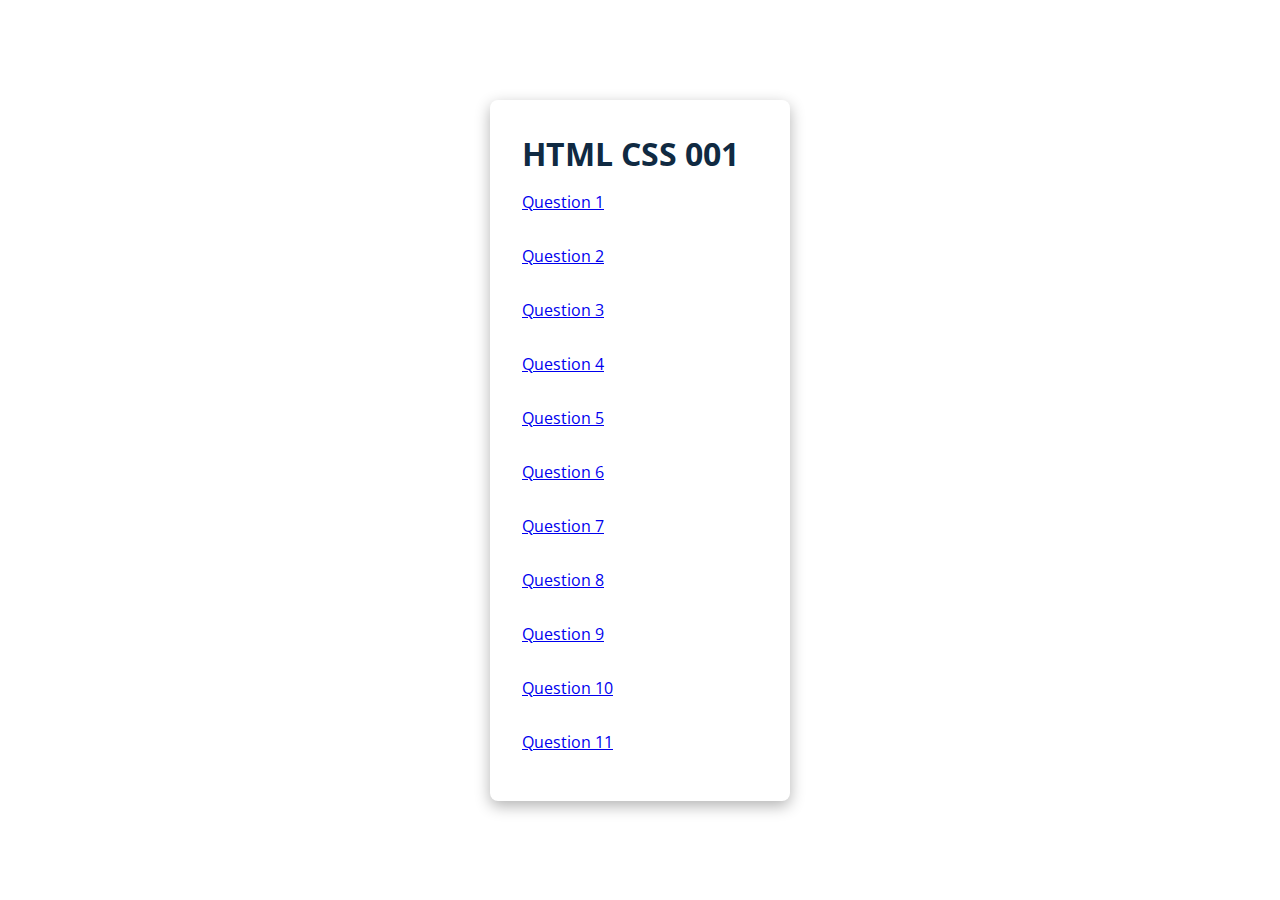
<file: Assignment 20.03.2022/index.html>
<!DOCTYPE html>
<html lang="en">
  <head>
    <meta charset="UTF-8" />
    <meta http-equiv="X-UA-Compatible" content="IE=edge" />
    <meta name="viewport" content="width=device-width, initial-scale=1.0" />
    <link rel="stylesheet" href="style.css" />
    <title>Guvi Contact Form</title>
  </head>
  <body>
    <div class="ques-container">
      <h1>HTML CSS 001</h1>
      <a href="Ques1.html">Question 1</a>
      <a href="Ques2.html">Question 2</a>
      <a href="Ques3.html">Question 3</a>
      <a href="Ques4.html">Question 4</a>
      <a href="Ques5.html">Question 5</a>
      <a href="Ques6.html">Question 6</a>
      <a href="Ques7.html">Question 7</a>
      <a href="Ques8.html">Question 8</a>
      <a href="Ques9.html">Question 9</a>
      <a href="Ques10.html">Question 10</a>
      <a href="Ques11.html">Question 11</a>
    </div>
  </body>
</html>
</file>
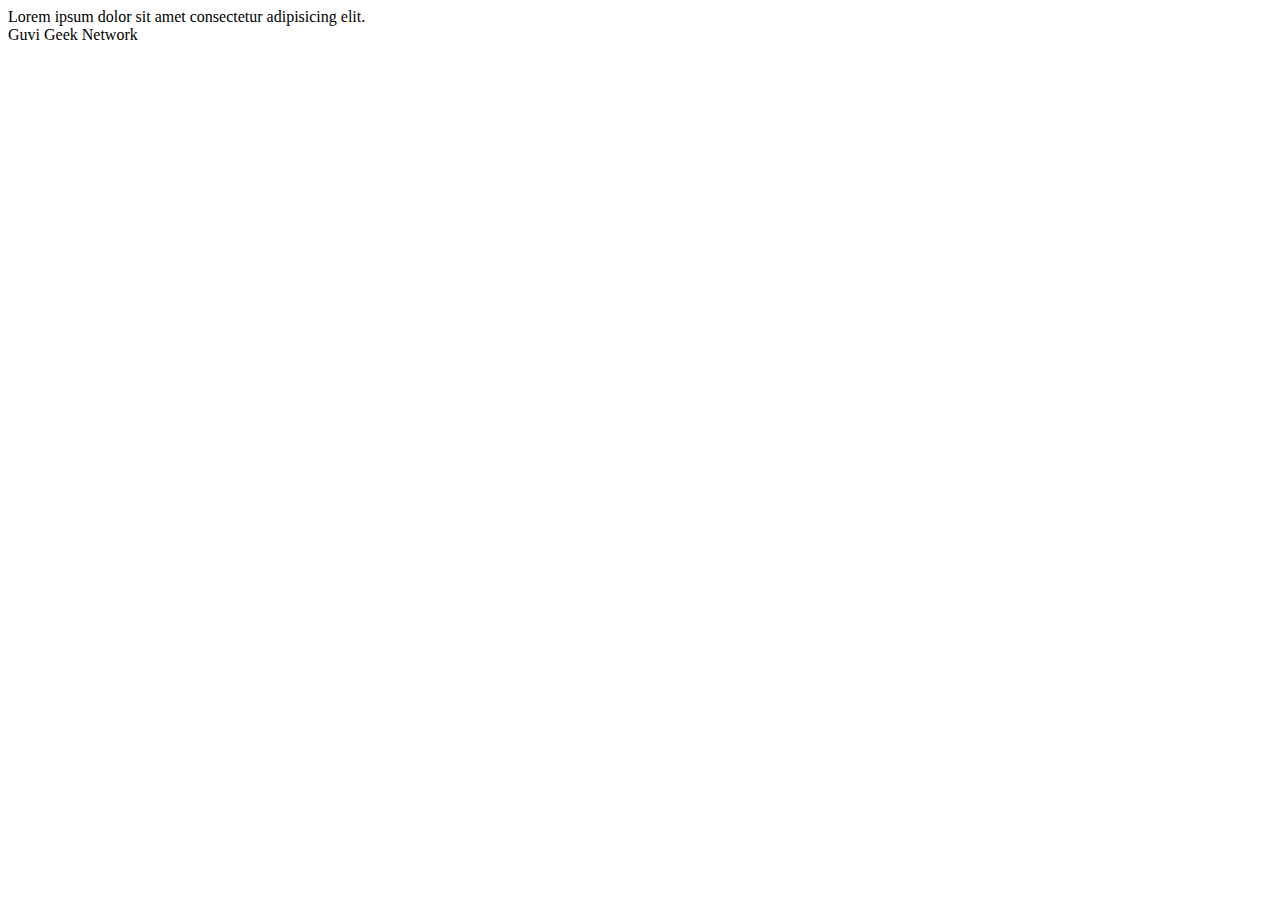
<file: Assignment 20.03.2022/Ques1.html>
<html lang="en">
  <head>
    <title>Document guvi</title>
  </head>
  <body>
    <div>
      Lorem ipsum dolor sit amet consectetur adipisicing elit.
      <div>
        <div>Guvi Geek Network</div>
      </div>
    </div>
  </body>
</html>
</file>
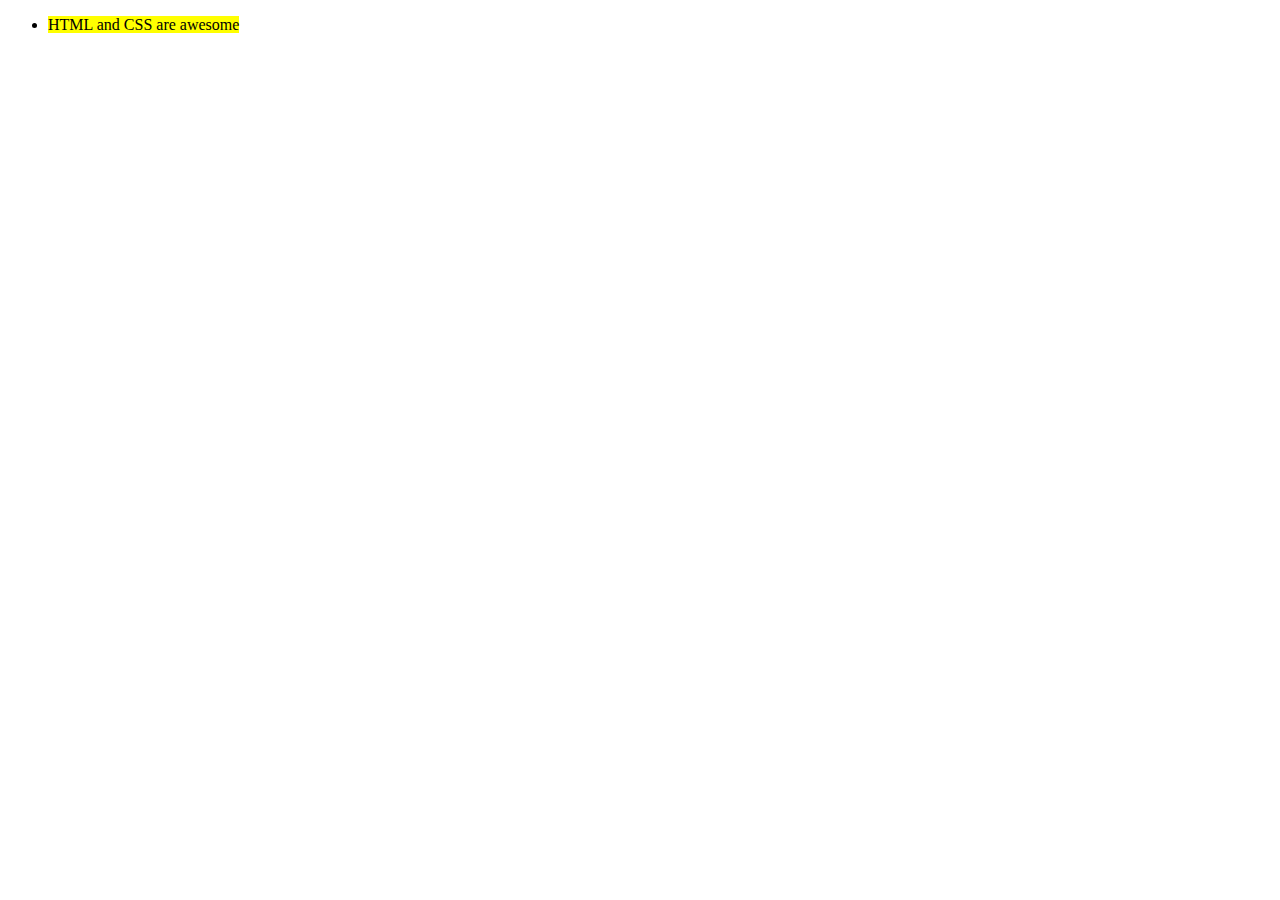
<file: Assignment 20.03.2022/Ques10.html>
<!DOCTYPE html>
<html lang="en">
  <head>
    <meta charset="UTF-8" />
    <meta http-equiv="X-UA-Compatible" content="IE=edge" />
    <meta name="viewport" content="width=device-width, initial-scale=1.0" />
    <title>HTML CSS 001 Highlight text without css</title>
  </head>
  <body>
    <ul>
      <li><mark>HTML and CSS are awesome</mark></li>
    </ul>
  </body>
</html>
</file>
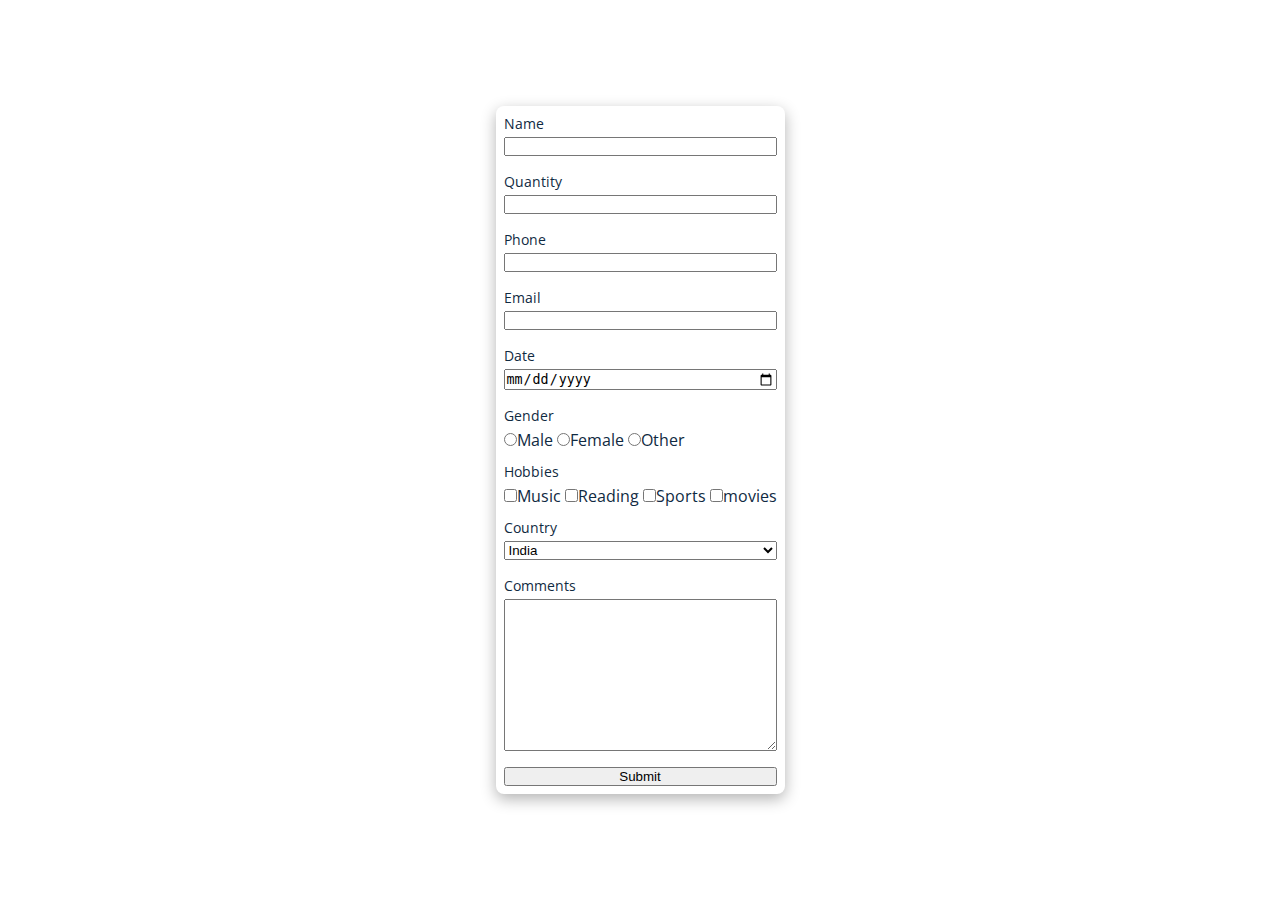
<file: Assignment 20.03.2022/Ques11.html>
<!DOCTYPE html>
<html lang="en">
  <head>
    <meta charset="UTF-8" />
    <meta http-equiv="X-UA-Compatible" content="IE=edge" />
    <meta name="viewport" content="width=device-width, initial-scale=1.0" />
    <link rel="stylesheet" href="form.css" />
    <title>HTML CSS 001 input default value</title>
  </head>
  <body>
    <div class="container">
      <form action="#">
        <!-- default value by using value attribue -->
        <label for="name">Name</label>
        <input type="text" name="name" id="name" />
        <label for="quantity">Quantity</label>
        <input type="number" name="quantity" id="quantity" />
        <label for="phone">Phone</label>
        <input type="tel" name="phone" id="phone" />
        <label for="email">Email</label>
        <input type="email" name="email" id="email" />
        <label for="date">Date</label>
        <input type="date" name="date" id="date" />
        <!-- default value using checked attribute -->
        <label for="gender">Gender</label>
        <div>
          <input type="radio" name="gender" id="male" value="male" />Male
          <input type="radio" name="gender" id="female" value="female" />Female
          <input type="radio" name="gender" id="other" value="other" />Other
        </div>
        <!-- default value using checked attribute -->
        <label for="hobby">Hobbies</label>
        <div>
          <input type="checkbox" name="hobby" id="music" value="music" />Music
          <input
            type="checkbox"
            name="hobby"
            id="reading"
            value="reading"
          />Reading
          <input
            type="checkbox"
            name="hobby"
            id="sports"
            value="sports"
          />Sports
          <input
            type="checkbox"
            name="hobby"
            id="movies"
            value="movies"
          />movies
        </div>
        <!-- default value using the selected attribute -->
        <label for="country">Country</label>
        <select name="country" id="country">
          <option value="India">India</option>
          <option value="Pakistan">Pakistan</option>
          <option value="Nepal">Nepal</option>
          <option value="Bhutan">Bhutan</option>
          <option value="Srilanka">Srilanka</option>
        </select>
        <!-- default value using text in between the tags -->
        <label for="comments">Comments</label>
        <textarea name="comment" id="comment" cols="30" rows="10"></textarea>
        <button type="submit">Submit</button>
      </form>
    </div>
  </body>
</html>
</file>
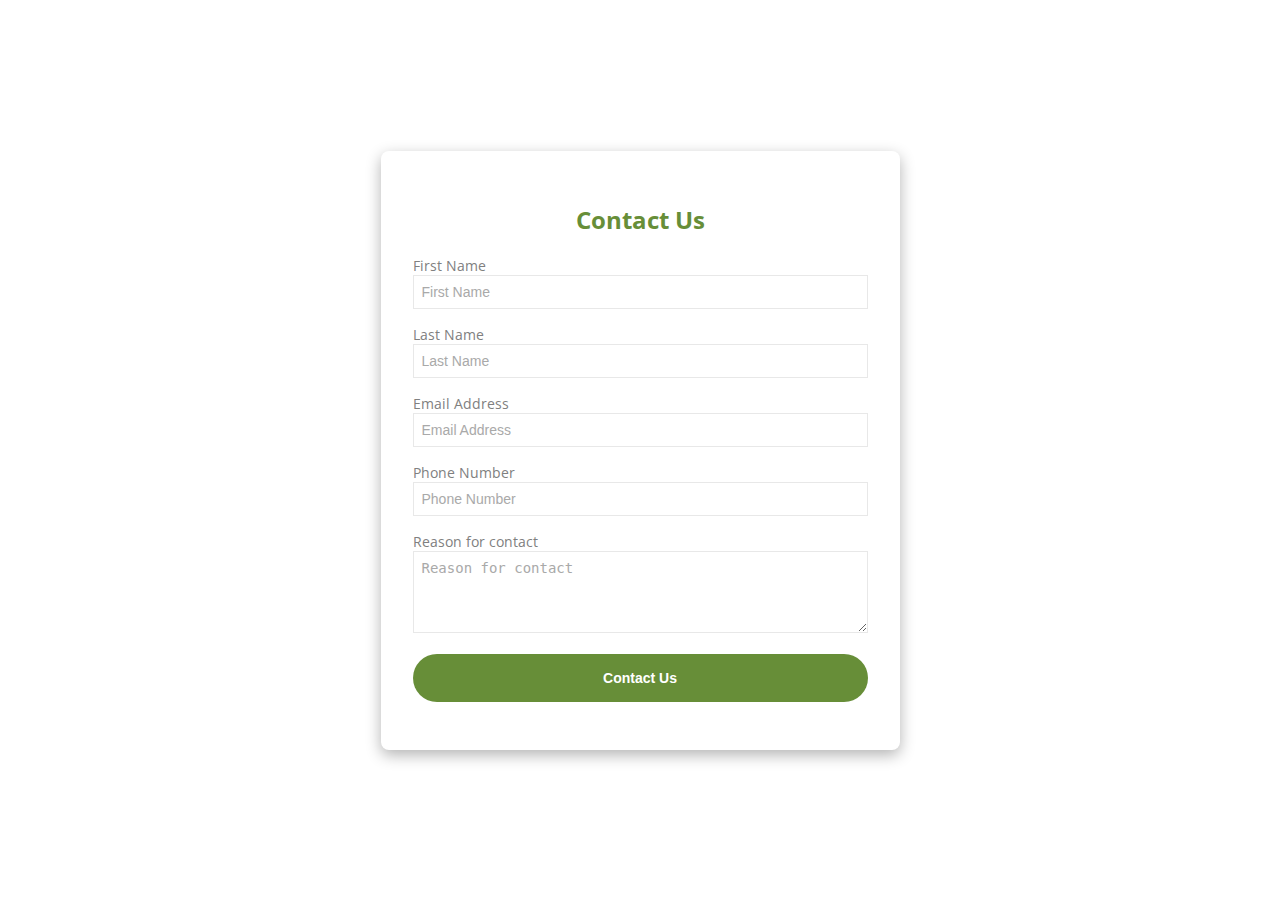
<file: Assignment 20.03.2022/Ques3.html>
<!DOCTYPE html>
<html lang="en">
  <head>
    <meta charset="UTF-8" />
    <meta http-equiv="X-UA-Compatible" content="IE=edge" />
    <meta name="viewport" content="width=device-width, initial-scale=1.0" />
    <link rel="stylesheet" href="style.css" />
    <title>Guvi Contact Form</title>
  </head>
  <body>
    <div class="form-container">
      <div class="logo">Contact Us</div>
      <form action="#" method="post">
        <div class="form-group">
          <label for="fname">First Name</label>
          <input
            type="text"
            name="fname"
            id="fname"
            placeholder="First Name"
            required
          />
        </div>
        <div class="form-group">
          <label for="lname">Last Name</label>
          <input
            type="text"
            name="lname"
            id="lname"
            placeholder="Last Name"
            required
          />
        </div>
        <div class="form-group">
          <label for="email">Email Address</label>
          <input
            type="email"
            name="email"
            id="email"
            placeholder="Email Address"
            required
          />
        </div>
        <div class="form-group">
          <label for="phone">Phone Number</label>
          <input
            type="tel"
            name="phone"
            id="phone"
            placeholder="Phone Number"
            required
          />
        </div>
        <div class="form-group">
          <label for="comment">Reason for contact</label>
          <textarea
            name="comment"
            id="comment"
            placeholder="Reason for contact"
            rows="4"
            cols="50"
          ></textarea>
        </div>
        <div class="form-group">
          <button type="submit" class="submit-btn">Contact Us</button>
        </div>
      </form>
    </div>
  </body>
</html>
</file>
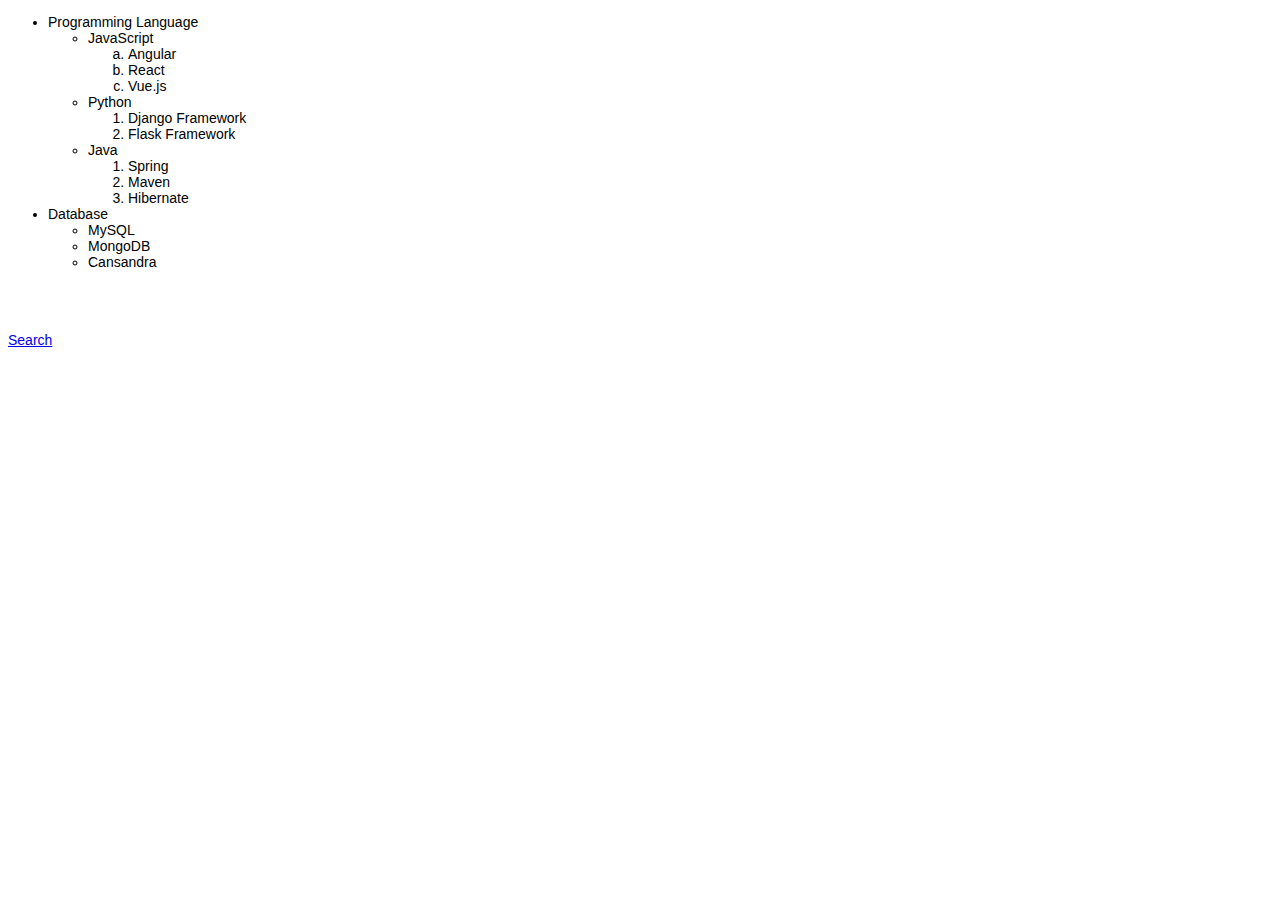
<file: Assignment 20.03.2022/Ques4.html>
<!DOCTYPE html>
<html lang="en">
<head>
   <meta charset="UTF-8">
   <meta http-equiv="X-UA-Compatible" content="IE=edge">
   <meta name="viewport" content="width=device-width, initial-scale=1.0">
  <style>
     body{
        font-family: "Helvetica", sans-serif;
        font-size:0.875rem;
     }
  </style>
   <title>HTML CSS 001 Question 4</title>
</head>
<body>
   <ul>
      <li>Programming Language</li>
      <ul>
         <li>JavaScript</li>
         <ol type="a">
            <li>Angular</li>
            <li>React</li>
            <li>Vue.js</li>
         </ol>
         <li>Python</li>
         <ol>
            <li>Django Framework</li>
            <li>Flask Framework</li>
         </ol>
         <li>Java</li>
         <ol>
            <li>Spring</li>
            <li>Maven</li>
            <li>Hibernate</li>
         </ol>
      </ul>
      <li>Database</li>
      <ul>
         <li>MySQL</li>
         <li>MongoDB</li>
         <li>Cansandra</li>
      </ul>
   </ul>

   <br>
   <br>
   <br>

   <a href="http://google.com" target="_blank">Search</a>
</body>
</html>
</file>
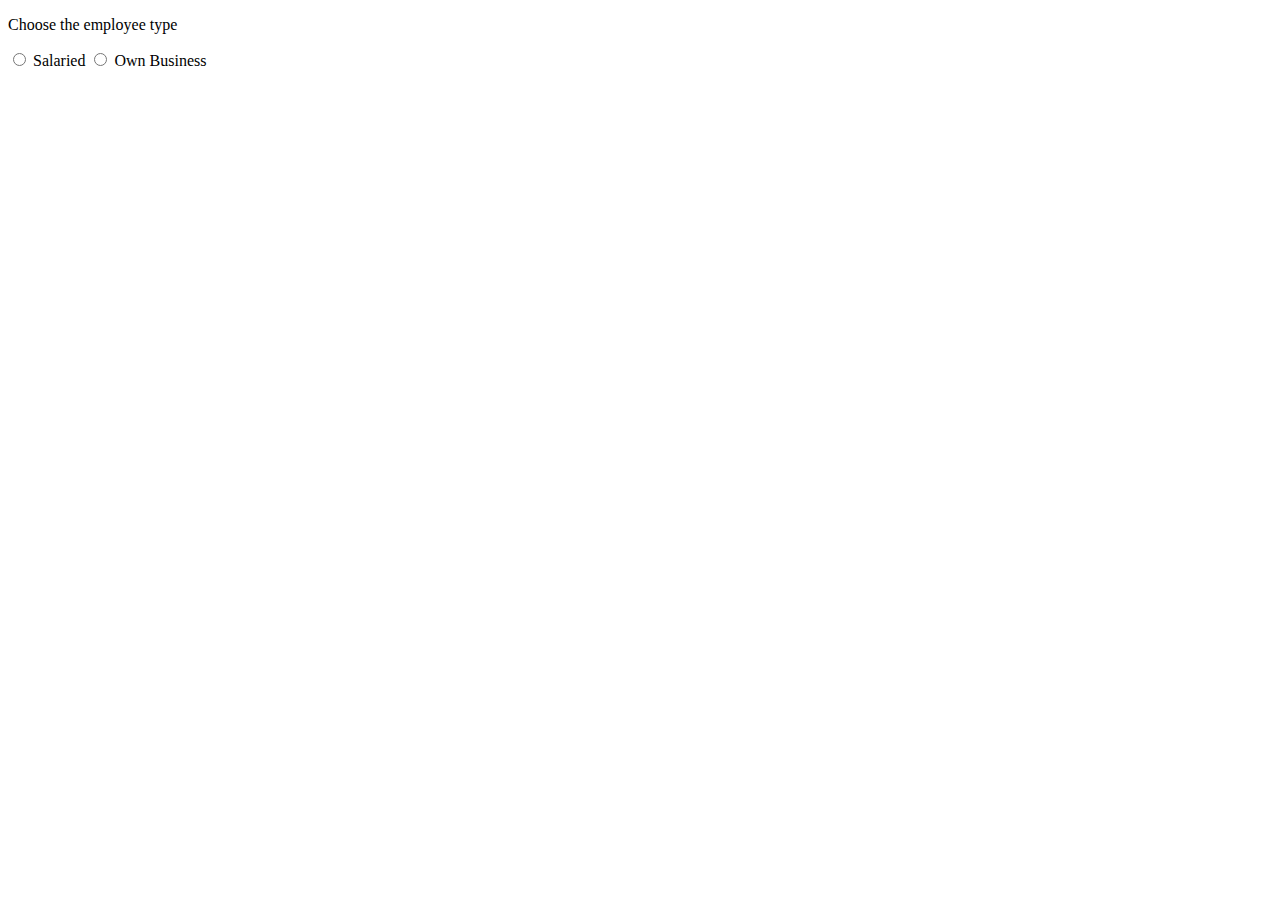
<file: Assignment 20.03.2022/Ques6.html>
<!DOCTYPE html>
<html lang="en">
  <head>
    <meta charset="UTF-8" />
    <meta http-equiv="X-UA-Compatible" content="IE=edge" />
    <meta name="viewport" content="width=device-width, initial-scale=1.0" />
    <title>HTML CSS 001 Radio Button</title>
  </head>
  <body>
    <form action="#" method="post">
      <div>
        <p>Choose the employee type</p>
        <input
          type="radio"
          name="employeeType"
          id="salaried"
          value="salaried"
        />
        <label for="salaried">Salaried</label>
        <input
          type="radio"
          name="employeeType"
          id="own-business"
          value="own-business"
        />
        <label for="own-business">Own Business</label>
      </div>
    </form>
  </body>
</html>
</file>
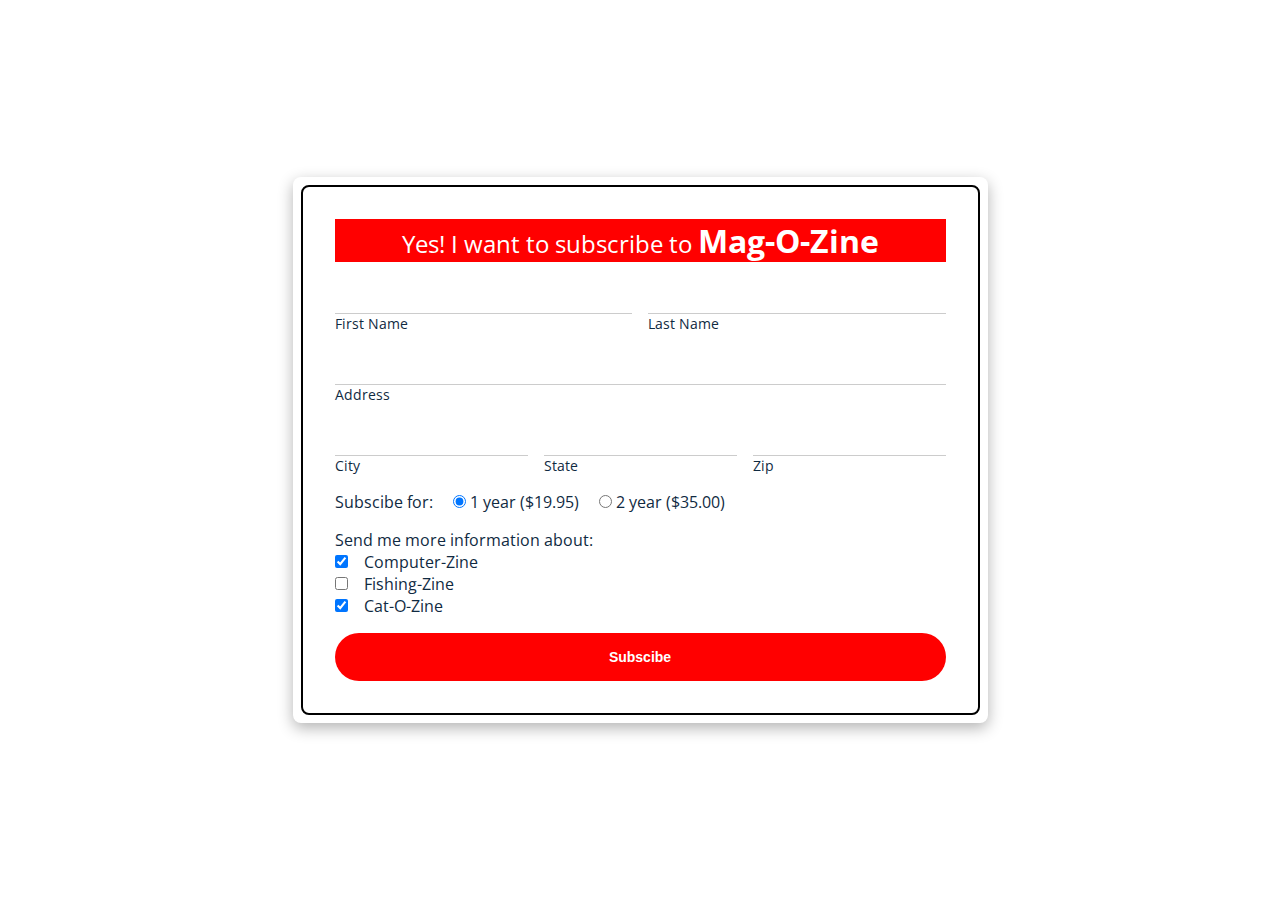
<file: Assignment 20.03.2022/Ques7.html>
<!DOCTYPE html>
<html lang="en">
  <head>
    <meta charset="UTF-8" />
    <meta http-equiv="X-UA-Compatible" content="IE=edge" />
    <meta name="viewport" content="width=device-width, initial-scale=1.0" />
    <link rel="stylesheet" href="magozine.css" />
    <title>MagOZine Subsription</title>
  </head>
  <body>
    <div class="container">
      <div class="form-container">
        <form action="#" method="post">
          <div class="form-heading">
            Yes! I want to subscribe to <span>Mag-O-Zine</span>
          </div>
          <div class="name">
            <div class="form-group">
              <input type="text" name="fname" id="fname" required />
              <label for="fname">First Name</label>
            </div>
            <div class="form-group">
              <input type="text" name="lname" id="lname" required />
              <label for="lname">Last Name</label>
            </div>
          </div>
          <div class="form-group">
            <input type="text" name="address" id="address" required />
            <label for="address">Address</label>
          </div>
          <div class="address-group">
            <div class="form-group">
              <input type="text" name="city" id="city" required />
              <label for="city">City</label>
            </div>
            <div class="form-group">
              <input type="text" name="state" id="state" required />
              <label for="state">State</label>
            </div>
            <div class="form-group">
              <input type="text" name="zip" id="zip" required />
              <label for="zip">Zip</label>
            </div>
          </div>
          <div class="radio-group">
            Subscibe for:
            <input
              type="radio"
              name="period"
              id="1-year"
              value="1-year"
              checked
            />
            1 year ($19.95)
            <input type="radio" name="period" id="2-year" value="2-year" /> 2
            year ($35.00)
          </div>
          <div class="check-group">
            Send me more information about:
            <div>
              <input
                type="checkbox"
                name="informaton"
                id="Computer-Zine"
                value="Computer-Zine"
                checked
              />Computer-Zine
            </div>
            <div>
              <input
                type="checkbox"
                name="informaton"
                id="Fishin-Zine"
                value="Fishing-Zine"
              />Fishing-Zine
            </div>
            <div>
              <input
                type="checkbox"
                name="informaton"
                id="Cat-O-Zine"
                value="Cat-O-Zine"
                checked
              />Cat-O-Zine
            </div>
          </div>
          <button type="submit" class="submit-btn">Subscibe</button>
        </form>
      </div>
    </div>
  </body>
</html>
</file>
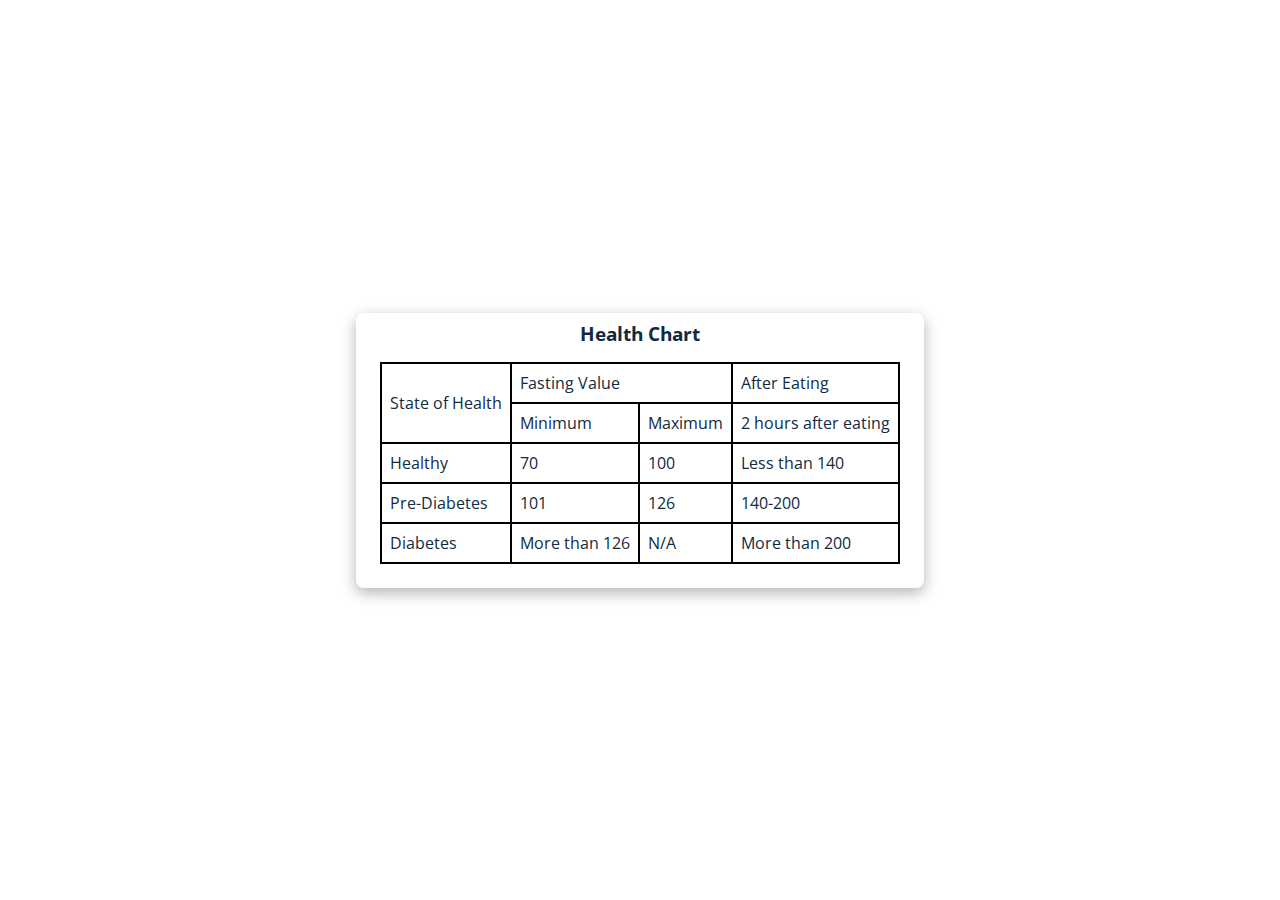
<file: Assignment 20.03.2022/Ques8.html>
<!DOCTYPE html>
<html lang="en">
  <head>
    <meta charset="UTF-8" />
    <meta http-equiv="X-UA-Compatible" content="IE=edge" />
    <meta name="viewport" content="width=device-width, initial-scale=1.0" />
    <link rel="stylesheet" href="table.css">
    <title>HTML CSS 001 Table</title>
  </head>
  <body>
    <div class="container">
      <h3>Health Chart</h3>
      <table cellspacing="0">
        <tr>
          <td rowspan="2">State of Health</td>
          <td colspan="2">Fasting Value</td>
          <td>After Eating</td>
        </tr>
        <tr>
          <td>Minimum</td>
          <td>Maximum</td>
          <td>2 hours after eating</td>
        </tr>
        <tr>
          <td>Healthy</td>
          <td>70</td>
          <td>100</td>
          <td>Less than 140</td>
        </tr>
        <tr>
          <td>Pre-Diabetes</td>
          <td>101</td>
          <td>126</td>
          <td>140-200</td>
        </tr>
        <tr>
          <td>Diabetes</td>
          <td>More than 126</td>
          <td>N/A</td>
          <td>More than 200</td>
        </tr>
      </table>
    </div>
  </body>
</html>
</file>
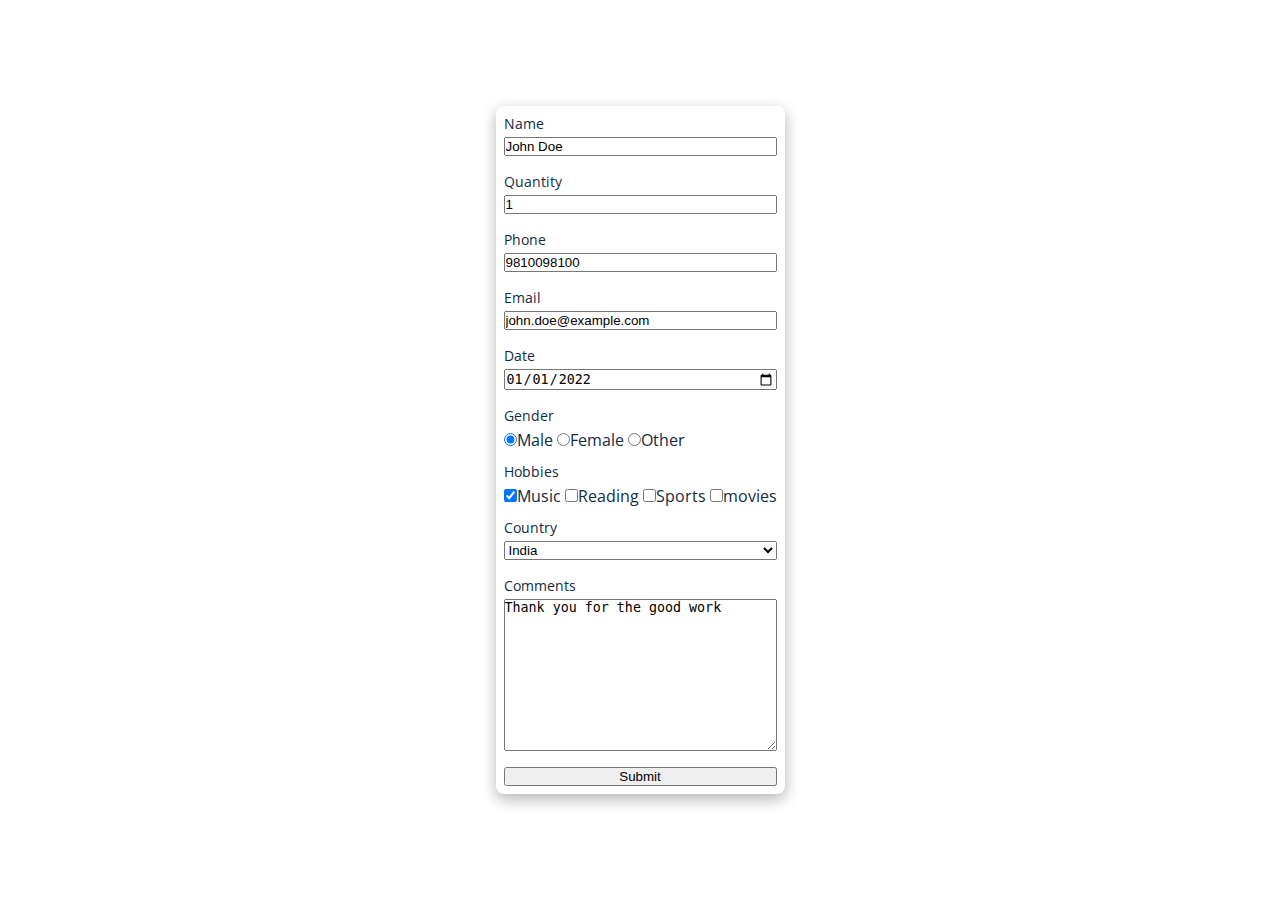
<file: Assignment 20.03.2022/Ques9.html>
<!DOCTYPE html>
<html lang="en">
  <head>
    <meta charset="UTF-8" />
    <meta http-equiv="X-UA-Compatible" content="IE=edge" />
    <meta name="viewport" content="width=device-width, initial-scale=1.0" />
    <link rel="stylesheet" href="form.css" />
    <title>HTML CSS 001 input default value</title>
  </head>
  <body>
    <div class="container">
      <form action="#">
        <!-- default value by using value attribue -->
        <label for="name">Name</label>
        <input type="text" name="name" id="name" value="John Doe" />
        <label for="quantity">Quantity</label>
        <input type="number" name="quantity" id="quantity" value="1" />
        <label for="phone">Phone</label>
        <input type="tel" name="phone" id="phone" value="9810098100" />
        <label for="email">Email</label>
        <input
          type="email"
          name="email"
          id="email"
          value="john.doe@example.com"
        />
        <label for="date">Date</label>
        <input type="date" name="date" id="date" value="2022-01-01" />
        <!-- default value using checked attribute -->
        <label for="gender">Gender</label>
        <div>
          <input
            type="radio"
            name="gender"
            id="male"
            value="male"
            checked
          />Male
          <input type="radio" name="gender" id="female" value="female" />Female
          <input type="radio" name="gender" id="other" value="other" />Other
        </div>
        <!-- default value using checked attribute -->
        <label for="hobby">Hobbies</label>
        <div>
          <input
            type="checkbox"
            name="hobby"
            id="music"
            value="music"
            checked
          />Music
          <input
            type="checkbox"
            name="hobby"
            id="reading"
            value="reading"
          />Reading
          <input
            type="checkbox"
            name="hobby"
            id="sports"
            value="sports"
          />Sports
          <input
            type="checkbox"
            name="hobby"
            id="movies"
            value="movies"
          />movies
        </div>
        <!-- default value using the selected attribute -->
        <label for="country">Country</label>
        <select name="country" id="country">
          <option value="India" selected>India</option>
          <option value="Pakistan">Pakistan</option>
          <option value="Nepal">Nepal</option>
          <option value="Bhutan">Bhutan</option>
          <option value="Srilanka">Srilanka</option>
        </select>
        <!-- default value using text in between the tags -->
        <label for="comments">Comments</label>
        <textarea name="comment" id="comment" cols="30" rows="10">
Thank you for the good work</textarea
        >
        <button type="submit">Submit</button>
      </form>
    </div>
  </body>
</html>
</file>
<file: Assignment 20.03.2022/style.css>
@import url('https://fonts.googleapis.com/css2?family=Open+Sans:ital,wght@0,300;0,400;0,500;0,600;0,700;0,800;1,300;1,400;1,500;1,600;1,700;1,800&family=Poppins:ital,wght@0,100;0,200;0,300;0,400;0,500;0,600;0,700;0,800;0,900;1,100;1,200;1,300;1,400;1,500;1,600;1,700;1,800;1,900&display=swap');

* {
  margin: 0;
  padding: 0;
  box-sizing: border-box;
}

body {
  font-family: 'Open Sans', sans-serif;
  background: #fff;
  color: #102a42;
  display: flex;  
  justify-content: center;
  align-items: center;
  min-height: 100vh;
}

.ques-container{
  background: #fff;
  box-shadow: 0 5px 15px rgba(0, 0, 0, 0.3);
  padding: 2rem;
  border-radius:8px;
  display: flex;
  flex-direction: column;
  width: 300px;
}

.ques-container a{
  margin: 1rem 0;
}


.form-container {
  background: #fff;
  box-shadow: 0 5px 15px rgba(0, 0, 0, 0.3);
  padding: 2rem;
  border-radius:8px;
}

.logo {
  font-size: 1.5rem;
  color: #678e38;
  font-weight: bold;
  text-align: center;
  padding: 0.25rem;
  margin: 1rem 0;
}



.form-group {
  margin: 1rem 0;
}

.form-group label {
  display: block;
  font-size: 0.875rem;
  color: #808080;
}

.form-group input,
.form-group textarea {
  outline: none;
  border: 1px solid #e8e8e8;
  padding: 0.5rem;
  font-family: 'Open sans' sans-serif;
  color: #a9a9a9;
  width: 100%;
  font-size: 0.875rem;
}

.form-group input::placeholder,
.form-group textarea::placeholder {
  color: #a9a9a9;
  font-family: 'Open sans' sans-serif;
  font-size: 0.875rem;
}

.submit-btn {
  width: 100%;
  height: 48px;
  background: #678e38;
  color: #fff;
  border: none;
  border-radius: 24px;
  font-size:0.875rem;
  font-weight:bold;
}

.radio-group{
   display:flex
}
</file>
<file: Assignment 20.03.2022/form.css>
@import url('https://fonts.googleapis.com/css2?family=Open+Sans:ital,wght@0,300;0,400;0,500;0,600;0,700;0,800;1,300;1,400;1,500;1,600;1,700;1,800&family=Poppins:ital,wght@0,100;0,200;0,300;0,400;0,500;0,600;0,700;0,800;0,900;1,100;1,200;1,300;1,400;1,500;1,600;1,700;1,800;1,900&display=swap');

* {
  margin: 0;
  padding: 0;
  box-sizing: border-box;
}

body {
  font-family: 'Open Sans', sans-serif;
  background: #fff;
  color: #102a42;
  display: flex;
  justify-content: center;
  align-items: center;
  min-height: 100vh;
}

.container {
  padding: 0.5rem;
  border-radius: 8px;
  background: #fff;
  box-shadow: 0 5px 15px rgba(0, 0, 0, 0.3);
}

form{
   display: flex;
   flex-direction: column;
}

label{
   font-size:0.875rem;
   margin-bottom:0.25rem;
}

input, select, textarea{
   margin-bottom:1rem;
}
</file>
<file: Assignment 20.03.2022/magozine.css>
@import url('https://fonts.googleapis.com/css2?family=Open+Sans:ital,wght@0,300;0,400;0,500;0,600;0,700;0,800;1,300;1,400;1,500;1,600;1,700;1,800&family=Poppins:ital,wght@0,100;0,200;0,300;0,400;0,500;0,600;0,700;0,800;0,900;1,100;1,200;1,300;1,400;1,500;1,600;1,700;1,800;1,900&display=swap');

* {
  margin: 0;
  padding: 0;
  box-sizing: border-box;
}

body {
  font-family: 'Open Sans', sans-serif;
  background: #fff;
  color: #102a42;
  display: flex;
  justify-content: center;
  align-items: center;
  min-height: 100vh;
}

.container {
  padding: 0.5rem;
  border-radius: 8px;
  background: #fff;
  box-shadow: 0 5px 15px rgba(0, 0, 0, 0.3);
}

.form-container {
  background: #fff;
  padding: 2rem;
  border: 2px solid #000;
  border-radius: 8px;
}

.form-heading {
  background: red;
  color: #fff;
  font-size: 1.5rem;
  text-align: center;
}

.form-heading span {
  font-size: 2rem;
  font-weight: bold;
}

label {
  display: block;
  font-size: 0.875rem;
}

input[type='text'] {
  border: none;
  border-bottom: 1px solid #ccc;
  padding: 0.5rem;
  font-family: 'Open sans', sans-serif;
  font-size: 0.875rem;
  width: 100%;
  margin-top: 1rem;
  outline: none;
}

.name {
  display: grid;
  grid-template-columns: 1fr 1fr;
  gap: 1rem;
}

.address-group {
  display: grid;
  grid-template-columns: 1fr 1fr 1fr;
  gap: 1rem;
}

.radio-group {
  margin: 1rem 0;
}

.check-group {
  margin-bottom: 1rem;
}

input[type="radio"]{
   margin-left: 1rem;
}

input[type='checkbox'] {
  margin-right: 1rem;
}

.submit-btn {
  width: 100%;
  height: 48px;
  background: red;
  color: #fff;
  border: none;
  border-radius: 24px;
  font-size: 0.875rem;
  font-weight: bold;
}
</file>
<file: Assignment 20.03.2022/table.css>
@import url('https://fonts.googleapis.com/css2?family=Open+Sans:ital,wght@0,300;0,400;0,500;0,600;0,700;0,800;1,300;1,400;1,500;1,600;1,700;1,800&family=Poppins:ital,wght@0,100;0,200;0,300;0,400;0,500;0,600;0,700;0,800;0,900;1,100;1,200;1,300;1,400;1,500;1,600;1,700;1,800;1,900&display=swap');

* {
  margin: 0;
  padding: 0;
  box-sizing: border-box;
}

body {
  font-family: 'Open Sans', sans-serif;
  background: #fff;
  color: #102a42;
  display: flex;
  justify-content: center;
  align-items: center;
  min-height: 100vh;
}

.container {
  padding: 0.5rem;
  border-radius: 8px;
  background: #fff;
  box-shadow: 0 5px 15px rgba(0, 0, 0, 0.3);
}

table, td{
   border: 1px solid #000;
   margin: 1rem;
}

h3{
   text-align: center;
}

td{
   padding:0.5rem
}
</file>
